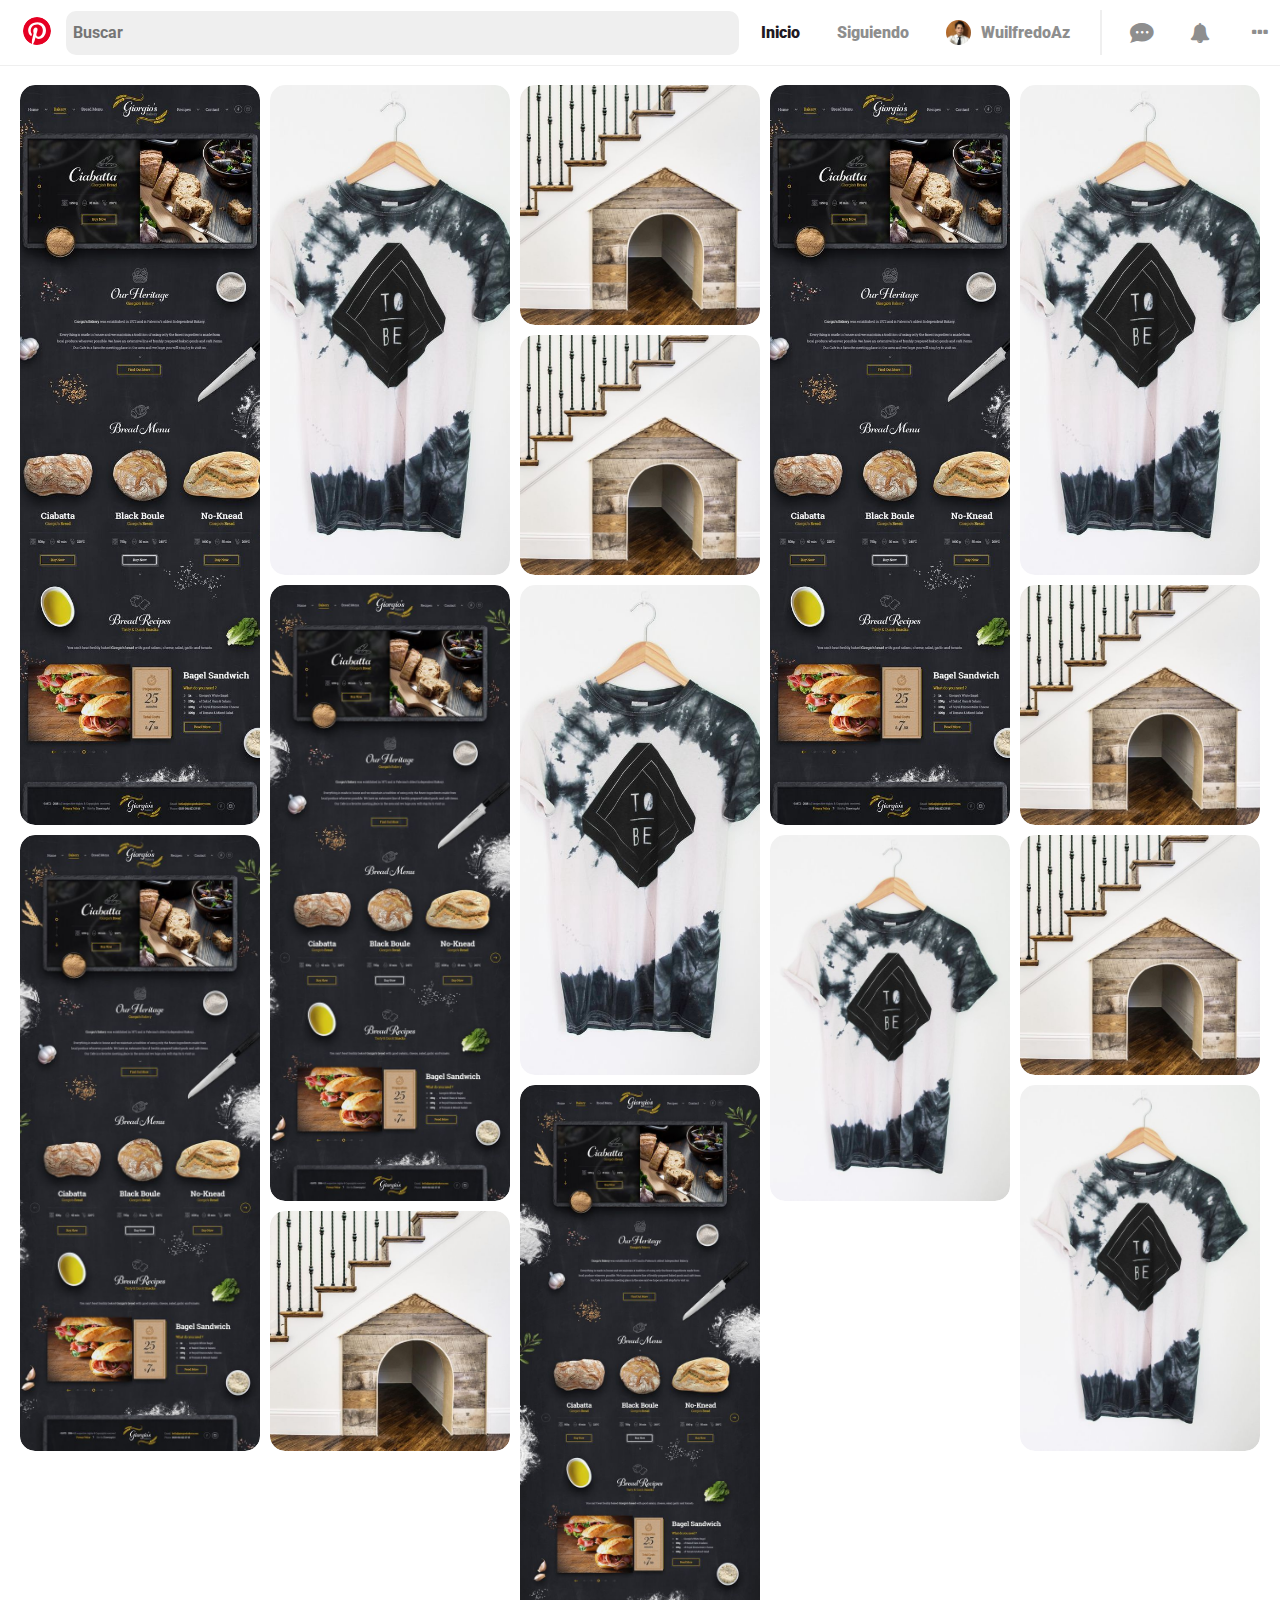
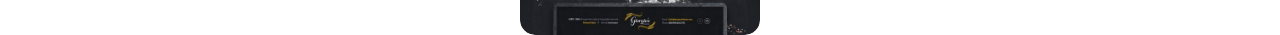
<file: index.html>
<!DOCTYPE html>
<html lang="es">
    <head>
        <meta charset="utf-8">
        <title>Pinterest EX</title>
        <link rel="stylesheet" href="css/styles.css">
        <link href="https://fonts.googleapis.com/css?family=Roboto:700,900&display=swap" rel="stylesheet">
    </head>
    <body>
        <header class="header">
            <div class="col-1">
                <a href="#">
                    <svg class="logo" height="28" width="28" viewBox="0 0 24 24">
                        <path d="M0 12c0 5.123 3.211 9.497 7.73 11.218-.11-.937-.227-2.482.025-3.566.217-.932 1.401-5.938 1.401-5.938s-.357-.715-.357-1.774c0-1.66.962-2.9 2.161-2.9 1.02 0 1.512.765 1.512 1.682 0 1.025-.653 2.557-.99 3.978-.281 1.189.597 2.159 1.769 2.159 2.123 0 3.756-2.239 3.756-5.471 0-2.861-2.056-4.86-4.991-4.86-3.398 0-5.393 2.549-5.393 5.184 0 1.027.395 2.127.889 2.726a.36.36 0 0 1 .083.343c-.091.378-.293 1.189-.332 1.355-.053.218-.173.265-.4.159-1.492-.694-2.424-2.875-2.424-4.627 0-3.769 2.737-7.229 7.892-7.229 4.144 0 7.365 2.953 7.365 6.899 0 4.117-2.595 7.431-6.199 7.431-1.211 0-2.348-.63-2.738-1.373 0 0-.599 2.282-.744 2.84-.282 1.084-1.064 2.456-1.549 3.235C9.584 23.815 10.77 24 12 24c6.627 0 12-5.373 12-12S18.627 0 12 0 0 5.373 0 12"></path>
                    </svg>
                </a>
                <input type="text" placeholder="Buscar">
            </div>
            <div class="col-2">
                <ul class="menu">
                    <li><a href="#" class="selected">Inicio</a></li>
                    <li><a href="#">Siguiendo</a></li>
                    <li class="border"><a href="https://github.com/WuilfredoAz"><img src="img/profile.jpg" alt="WuilfredoAz">WuilfredoAz</a></li>
                </ul>
            </div>
            <div class="col-3">
                <ul class="menu">
                    <li><a href="#" class="icon-chat"></a></li>
                    <li><a href="#" class="icon-bell-alt"></a></li>
                    <li><a href="#" class="icon-ellipsis"></a></li>
                </ul>
            </div>
        </header>
        <main>
            <section class="contenedor">
                <div class="post level-3">
                    <figure class="postImage">
                        <img src="img/1.jpg" alt="Post Image">
                    </figure>
                    <div class="overlay">
                        <a href="#" class="btnSave">Guardar</a>
                        <a href="#" class="btnPage icon-link-ext-alt">youtubem.co</a>
                        <a href="#" class="btnShare icon-share"></a>
                        <a href="#" class="btnMore icon-ellipsis"></a>
                    </div>
                </div>
                <div class="post level-2">
                    <figure class="postImage">
                        <img src="img/2.jpg" alt="Post Image">
                    </figure>
                    <div class="overlay">
                        <a href="#" class="btnSave">Guardar</a>
                        <a href="#" class="btnPage icon-link-ext-alt">platzi.com</a>
                        <a href="#" class="btnShare icon-share"></a>
                        <a href="#" class="btnMore icon-ellipsis"></a>
                    </div>
                </div>
                <div class="post level-1">
                    <figure class="postImage">
                        <img src="img/3.webp" alt="Post Image">
                    </figure>
                    <div class="overlay">
                        <a href="#" class="btnSave">Guardar</a>
                        <a href="#" class="btnPage icon-link-ext-alt">instagram.co</a>
                        <a href="#" class="btnShare icon-share"></a>
                        <a href="#" class="btnMore icon-ellipsis"></a>
                    </div>
                </div>
                <div class="post level-3">
                    <figure class="postImage">
                        <img src="img/1.jpg" alt="Post Image">
                    </figure>
                    <div class="overlay">
                        <a href="#" class="btnSave">Guardar</a>
                        <a href="#" class="btnPage icon-link-ext-alt">youtubem.co</a>
                        <a href="#" class="btnShare icon-share"></a>
                        <a href="#" class="btnMore icon-ellipsis"></a>
                    </div>
                </div>
                <div class="post level-2">
                    <figure class="postImage">
                        <img src="img/2.jpg" alt="Post Image">
                    </figure>
                    <div class="overlay">
                        <a href="#" class="btnSave">Guardar</a>
                        <a href="#" class="btnPage icon-link-ext-alt">platzi.com</a>
                        <a href="#" class="btnShare icon-share"></a>
                        <a href="#" class="btnMore icon-ellipsis"></a>
                    </div>
                </div>
                <div class="post level-1">
                    <figure class="postImage">
                        <img src="img/3.webp" alt="Post Image">
                    </figure>
                    <div class="overlay">
                        <a href="#" class="btnSave">Guardar</a>
                        <a href="#" class="btnPage icon-link-ext-alt">instagram.co</a>
                        <a href="#" class="btnShare icon-share"></a>
                        <a href="#" class="btnMore icon-ellipsis"></a>
                    </div>
                </div>
                <div class="post level-3">
                    <figure class="postImage">
                        <img src="img/1.jpg" alt="Post Image">
                    </figure>
                    <div class="overlay">
                        <a href="#" class="btnSave">Guardar</a>
                        <a href="#" class="btnPage icon-link-ext-alt">youtubem.co</a>
                        <a href="#" class="btnShare icon-share"></a>
                        <a href="#" class="btnMore icon-ellipsis"></a>
                    </div>
                </div>
                <div class="post level-2">
                    <figure class="postImage">
                        <img src="img/2.jpg" alt="Post Image">
                    </figure>
                    <div class="overlay">
                        <a href="#" class="btnSave">Guardar</a>
                        <a href="#" class="btnPage icon-link-ext-alt">platzi.com</a>
                        <a href="#" class="btnShare icon-share"></a>
                        <a href="#" class="btnMore icon-ellipsis"></a>
                    </div>
                </div>
                <div class="post level-1">
                    <figure class="postImage">
                        <img src="img/3.webp" alt="Post Image">
                    </figure>
                    <div class="overlay">
                        <a href="#" class="btnSave">Guardar</a>
                        <a href="#" class="btnPage icon-link-ext-alt">instagram.co</a>
                        <a href="#" class="btnShare icon-share"></a>
                        <a href="#" class="btnMore icon-ellipsis"></a>
                    </div>
                </div>
                <div class="post level-3">
                    <figure class="postImage">
                        <img src="img/1.jpg" alt="Post Image">
                    </figure>
                    <div class="overlay">
                        <a href="#" class="btnSave">Guardar</a>
                        <a href="#" class="btnPage icon-link-ext-alt">youtubem.co</a>
                        <a href="#" class="btnShare icon-share"></a>
                        <a href="#" class="btnMore icon-ellipsis"></a>
                    </div>
                </div>
                <div class="post level-2">
                    <figure class="postImage">
                        <img src="img/2.jpg" alt="Post Image">
                    </figure>
                    <div class="overlay">
                        <a href="#" class="btnSave">Guardar</a>
                        <a href="#" class="btnPage icon-link-ext-alt">platzi.com</a>
                        <a href="#" class="btnShare icon-share"></a>
                        <a href="#" class="btnMore icon-ellipsis"></a>
                    </div>
                </div>
                <div class="post level-1">
                    <figure class="postImage">
                        <img src="img/3.webp" alt="Post Image">
                    </figure>
                    <div class="overlay">
                        <a href="#" class="btnSave">Guardar</a>
                        <a href="#" class="btnPage icon-link-ext-alt">instagram.co</a>
                        <a href="#" class="btnShare icon-share"></a>
                        <a href="#" class="btnMore icon-ellipsis"></a>
                    </div>
                </div>
                <div class="post level-3">
                    <figure class="postImage">
                        <img src="img/1.jpg" alt="Post Image">
                    </figure>
                    <div class="overlay">
                        <a href="#" class="btnSave">Guardar</a>
                        <a href="#" class="btnPage icon-link-ext-alt">youtubem.co</a>
                        <a href="#" class="btnShare icon-share"></a>
                        <a href="#" class="btnMore icon-ellipsis"></a>
                    </div>
                </div>
                <div class="post level-2">
                    <figure class="postImage">
                        <img src="img/2.jpg" alt="Post Image">
                    </figure>
                    <div class="overlay">
                        <a href="#" class="btnSave">Guardar</a>
                        <a href="#" class="btnPage icon-link-ext-alt">platzi.com</a>
                        <a href="#" class="btnShare icon-share"></a>
                        <a href="#" class="btnMore icon-ellipsis"></a>
                    </div>
                </div>
                <div class="post level-1">
                    <figure class="postImage">
                        <img src="img/3.webp" alt="Post Image">
                    </figure>
                    <div class="overlay">
                        <a href="#" class="btnSave">Guardar</a>
                        <a href="#" class="btnPage icon-link-ext-alt">instagram.co</a>
                        <a href="#" class="btnShare icon-share"></a>
                        <a href="#" class="btnMore icon-ellipsis"></a>
                    </div>
                </div>
            </section>
        </main>
    </body>
</html>
</file>
<file: css/styles.css>
@font-face {
    font-family: 'fontello';
    src: url('../fonts/fontello.eot?88212541');
    src: url('../fonts/fontello.eot?88212541#iefix') format('embedded-opentype'),
         url('../fonts/fontello.woff2?88212541') format('woff2'),
         url('../fonts/fontello.woff?88212541') format('woff'),
         url('../fonts/fontello.ttf?88212541') format('truetype'),
         url('../fonts/fontello.svg?88212541#fontello') format('svg');
    font-weight: normal;
    font-style: normal;
  }
  /* Chrome hack: SVG is rendered more smooth in Windozze. 100% magic, uncomment if you need it. */
  /* Note, that will break hinting! In other OS-es font will be not as sharp as it could be */
  /*
  @media screen and (-webkit-min-device-pixel-ratio:0) {
    @font-face {
      font-family: 'fontello';
      src: url('../font/fontello.svg?88212541#fontello') format('svg');
    }
  }
  */

   [class^="icon-"]:before, [class*=" icon-"]:before {
    font-family: "fontello";
    font-style: normal;
    font-weight: normal;
    speak: none;

    display: inline-block;
    text-decoration: inherit;
    width: 1em;
    margin-right: .2em;
    text-align: center;
    /* opacity: .8; */

    /* For safety - reset parent styles, that can break glyph codes*/
    font-variant: normal;
    text-transform: none;

    /* fix buttons height, for twitter bootstrap */
    line-height: 1em;

    /* Animation center compensation - margins should be symmetric */
    /* remove if not needed */
    margin-left: .2em;

    /* you can be more comfortable with increased icons size */
    /* font-size: 120%; */

    /* Font smoothing. That was taken from TWBS */
    -webkit-font-smoothing: antialiased;
    -moz-osx-font-smoothing: grayscale;

    /* Uncomment for 3D effect */
    /* text-shadow: 1px 1px 1px rgba(127, 127, 127, 0.3); */
  }

  .icon-chat:before { content: '\e800'; }
  .icon-help:before { content: '\e801'; }
  .icon-plus:before { content: '\e802'; }
  .icon-bell-alt:before { content: '\f0f3'; }
  .icon-ellipsis:before { content: '\f141'; }
  .icon-link-ext-alt:before { content: '\f14c'; }
  .icon-share:before { content: '\f1e0'; }

body
{
    margin: 0;
    padding: 0;
    font-family: Roboto;
    font-weight: 900;
}

.header
{
    height: 65px;
    display: grid;
    grid-template-columns: 1fr 368px 180px;
    padding: 0 10px;
    border-bottom: 1px solid #efefef;
    position: fixed;
    width: 100%;
    top: 0;
    background: #fff;
    z-index: 1;
}

.logo
{
    fill: #e60023;
    padding: 10px;
    border-radius: 50%;
}

.logo:hover,
.menu a:hover
{
    background: #f2f2f2;
}

.col-1,
.col-2,
.menu,
.col-3
{
    display: flex;
    height: inherit;
    align-items: center;
    justify-content: space-around;
}

.col-1 a
{
    text-decoration: none;
}

.col-1 input[type=text]
{
    width: 90%;
    height: 30px;
    padding: 7px;
    font-family: "Roboto";
    font-weight: 700;
    font-size: 1em;
    border-radius: 10px;
    background: #efefef;
    color: #333;
    border: none;
    outline: none;
}

.col-1 input[type=text]:focus,
.menu a:focus,
.col-1 a:focus .logo
{
    box-shadow: 0 0 0 4px rgba(0, 132, 255, .5);
}

.menu
{
    margin: 0;
    padding: 0;
    width: 100%;
}

.menu li
{
    list-style: none;
}

.menu a
{
    color: #8e8e8e;
    text-decoration: none;
    padding: 10px;
    border-radius: 20px;
    height: 25px;
    display: flex;
    justify-content: center;
    align-items: center;
}

.menu a img
{
    height: 25px;
    border-radius: 50%;
    margin-right: 10px;
    vertical-align: top;
}

.border
{
    border-right: 2px solid #efefef;
    padding-right: 20px;
}

.menu .selected
{
    color: #211922;
}

.col-3
{
    font-size: 20px;
}

main
{
    margin-top: 85px;
}

.contenedor
{
    display: grid;
    grid-template-columns: repeat(auto-fill, 240px);
    gap: 10px;
    justify-content: center;
    grid-auto-flow: dense;
}

.postImage
{
    margin: 0;
    height: 100%;
    width: 100%;
}

.postImage img
{
    vertical-align: top;
    height: 100%;
    width: 100%;
    object-fit: cover;
    border-radius: 15px;
}

.post
{
    /* background: #f2f2f2; */
    border-radius: 15px;
    /* padding: 10px; */
    cursor: zoom-in;
    overflow: hidden;
    position: relative;
}

.level-1
{
    grid-row-end: span 1;
}

.level-2
{
    grid-row-end: span 2;
}

.level-3
{
    grid-row-end: span 3;
}

.overlay
{
    position: absolute;
    background: rgba(0,0,0,.2);
    display: none;
    top:0;
    right: 0;
    left: 0;
    bottom: 0;
    padding: 10px;
}

.post:hover .overlay
{
    display: block;
}

.post .overlay a
{
    text-decoration: none;
    position: absolute;
}

.btnSave
{
    top: 10px;
    right: 10px;
    color: #fff;
    padding: 10px;
    background: #e60023;
    border-radius: 0 12px 12px 0;
}

.btnPage
{
    bottom: 10px;
    left: 10px;
    background: #f2f2f2;
    color: #585858;
    font-weight: 400;
    padding: 10px;
    border-radius: 20px;
    font-size: 12px;
}

.btnShare,
.btnMore
{
    color: #585858;
    background: #f2f2f2;
    padding: 7px 5px;
    border-radius: 50%;
}

.btnShare
{
    bottom: 10px;
    right: 10px;
}

.btnMore
{
    bottom: 10px;
    right: 50px;
}
</file>
